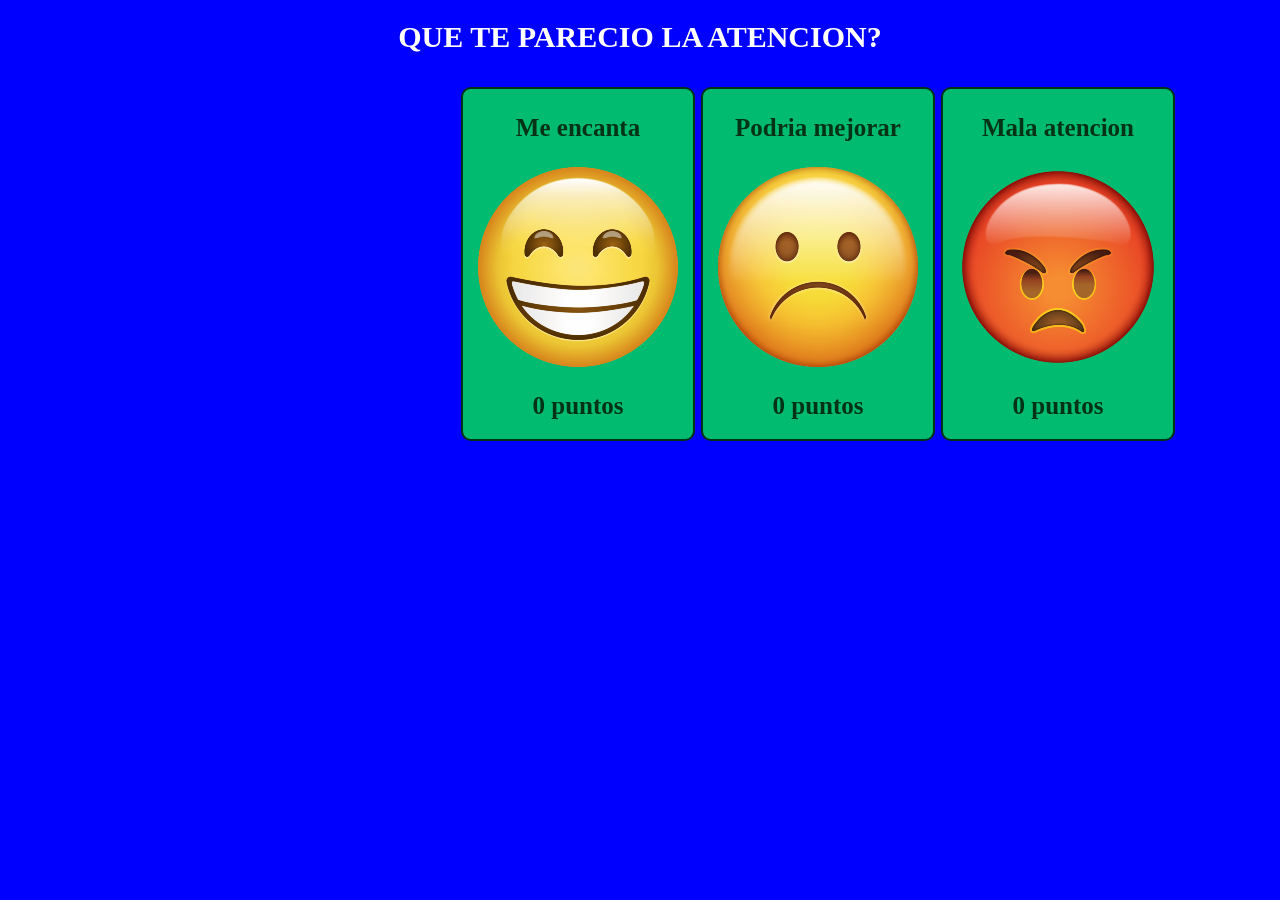
<file: index.html>
<!DOCTYPE html>
<html lang="en">
<head>
    <meta charset="UTF-8">
    <meta name="viewport" content="width=device-width, initial-scale=1.0">
    <link rel="stylesheet" href="css/estilos.css">
    <title>Document</title>
</head>
<body>
    <h1 class="titulo ">QUE TE PARECIO LA ATENCION? </h1>
    <div class="container">
        <div class="card">
            <p class="subtitulo"> Me encanta</p>
            <a href="#" onclick="puntosEncanta()"><img src="img/alegre.png" id="alegre"></a>
            <h2 id="resul1" class="subtitulo">0 puntos </h2>

        </div>
         <div class="card">
            <p class="subtitulo"> Podria mejorar</p>
            <a href="#" onclick="puntosMejorar()"><img src="img/serio.png" id="serio"></a>
            <h2 id="resul2" class="subtitulo">0 puntos </h2>

        </div>
         
         
        <div class="card">
            <p class="subtitulo"> Mala atencion</p>
            <a href="#" onclick="puntosMala()"><img src="img/enojado.png" id="enojado"></a>
            <h2 id="resul3" class="subtitulo">0 puntos </h2>

        </div>

    </div>
    <script src="js/scrips.js"> </script>
</body>
</html>
</file>
<file: css/estilos.css>
*{
    border: 0;
}
body{
    font-family: Georgia, 'Times New Roman', Times, serif;
    background-color: blue;
    align-items: center;
}
.titulo{
    font-size: 30px;
    font-weight: bold;
    color: white;
    text-align: center;
}
.container{
    display: grid;
    flex-direction: column;
    align-items: center;
    grid-template-columns: 1fr 1fr 1fr;
    justify-items: center;
    align-content: space-around;
    width: 720px;
    height: 380px;
    margin-left: 450px;
    

}
.subtitulo{
    font-size: 25px;
    font-weight: bold;
    color: rgb(2 51 21);
}
.card{
    display: flex;
    flex-direction: column;
    align-items: center;
    width: 230px;
    height: 350px;
    background-color: rgb(1, 187, 113);
    border-radius: 10px;
    border: 2px solid rgb(2, 51, 21);
}
.card:hover{
    background-color: rgb(2, 51, 21);
}
.card:hover>.subtitulo{
    color: white;
}
.card:hover>a img{
    transform: scale(1.07);
}
/* Esto solo se aplica en celulares y tablets (pantallas menores a 768px) */
@media (max-width: 768px) {
    .titulo {
        text-align: center; /* Centra tu título */
        margin-top: 20px;
    }

    .container {
        flex-direction: column; /* Pone las tarjetas una debajo de otra */
        align-items: center; /* Las centra en la pantalla */
        padding: 10px;
    }

    .card {
        width: 90%; /* Hace que las tarjetas usen casi todo el ancho del celular */
        margin-bottom: 15px; /* Les da un poco de espacio entre ellas */
    }
}
</file>
